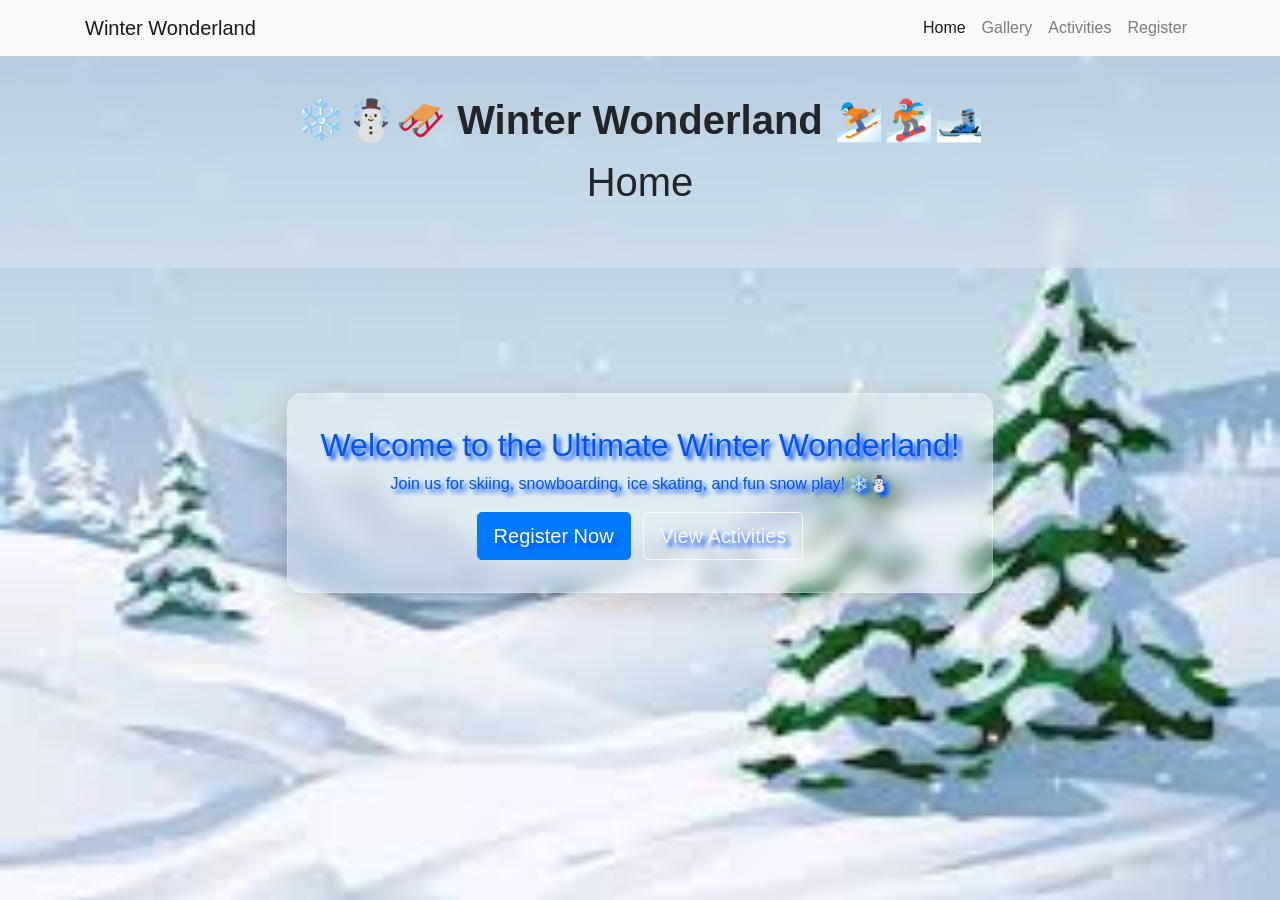
<file: WebDevBasics_AumV_6/index.html>
<!DOCTYPE html>
<html lang="en">

<head>
  <meta charset="UTF-8">
  <meta name="viewport" content="width=device-width, initial-scale=1.0">
  <title>❄️☃️🛷 Winter Wonderland ⛷️🏂🎿</title>

  <link rel="stylesheet" href="style.css">
  <!-- Bootstrap 4 CSS -->
  <link rel="stylesheet" href="https://stackpath.bootstrapcdn.com/bootstrap/4.5.2/css/bootstrap.min.css">

  <style>

  </style>
</head>

<body>

  <!-- Navbar -->
  <nav class="navbar navbar-expand-lg navbar-light bg-light">
    <div class="container">
      <a class="navbar-brand" href="#">Winter Wonderland</a>

      <button class="navbar-toggler" type="button" data-toggle="collapse" data-target="#navbarNav"
        aria-controls="navbarNav" aria-expanded="false" aria-label="Toggle navigation">
        <span class="navbar-toggler-icon"></span>
      </button>

      <div class="collapse navbar-collapse" id="navbarNav">
        <ul class="navbar-nav ml-auto">
          <li class="nav-item active">
            <a class="nav-link" href="index.html">Home</a>
          </li>
          <li class="nav-item">
            <a class="nav-link" href="gallery.html">Gallery</a>
          </li>
          <li class="nav-item">
            <a class="nav-link" href="activities.html">Activities</a>
          </li>
          <li class="nav-item">
            <a class="nav-link" href="register.html">Register</a>
          </li>
        </ul>
      </div>
    </div>
  </nav>

  <!-- Header -->
  <header>
    <h1 class="winter-title">❄️☃️🛷 Winter Wonderland ⛷️🏂🎿</h1>
    <p class="text-center lead" style="font-size: 40px;">Home</p>
  </header>

  <!-- Hero / Main Section -->
  <section class="hero-section text-center d-flex align-items-center justify-content-center">
    <div class="hero-content">
      <h2>Welcome to the Ultimate Winter Wonderland!</h2>
      <p class="hero-p">Join us for skiing, snowboarding, ice skating, and fun snow play! ❄️☃️</p>
      <a href="register.html" class="btn btn-primary btn-lg mr-2">Register Now</a>
      <a href="activities.html" class="btn btn-outline-light btn-lg">View Activities</a>
    </div>
  </section>



  <!-- Bootstrap 4 JS (requires jQuery + Popper) -->
  <script src="https://code.jquery.com/jquery-3.5.1.slim.min.js"></script>
  <script src="https://cdn.jsdelivr.net/npm/popper.js@1.16.1/dist/umd/popper.min.js"></script>
  <script src="https://stackpath.bootstrapcdn.com/bootstrap/4.5.2/js/bootstrap.min.js"></script>
  <script src="script.js"></script>

</body>

</html>
</file>
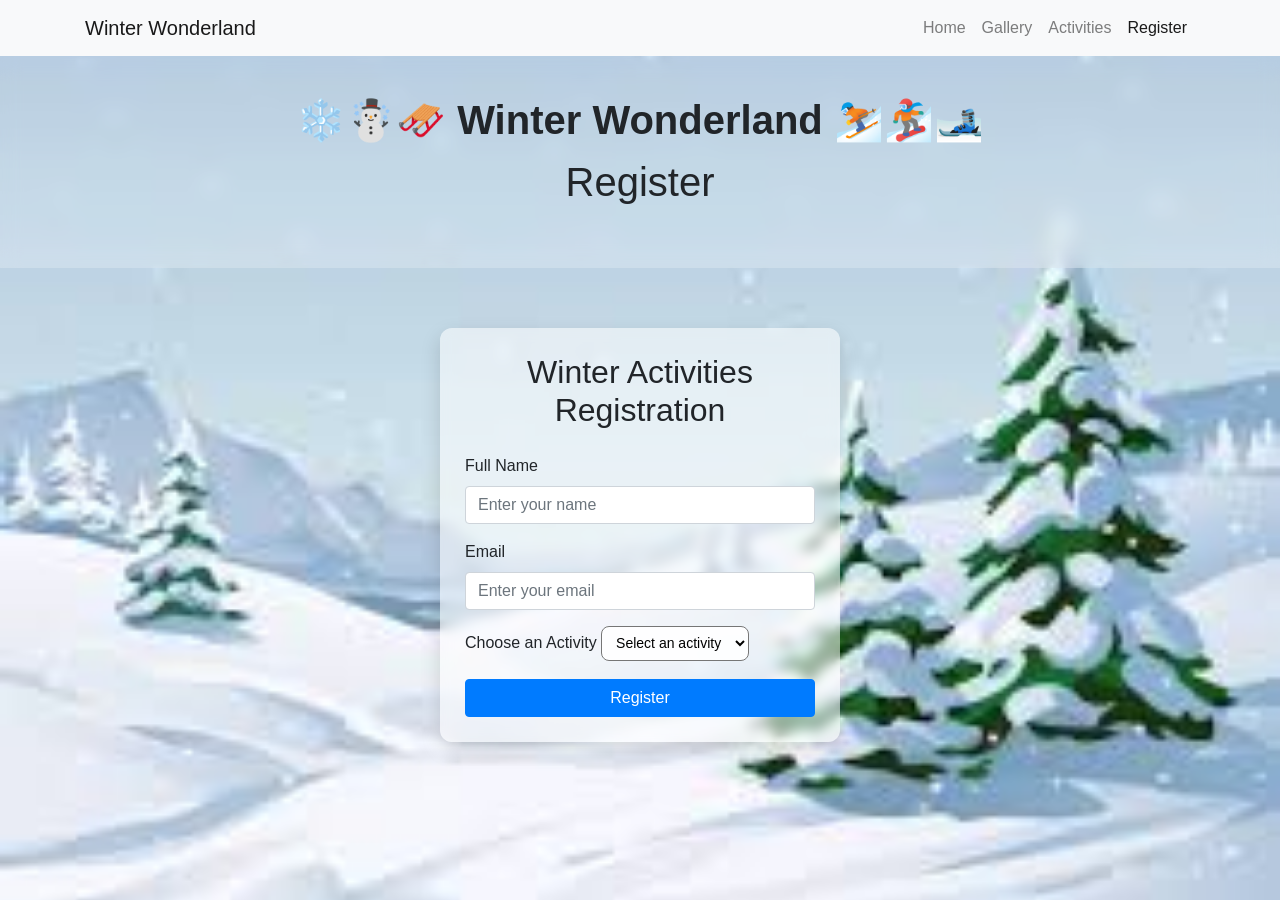
<file: WebDevBasics_AumV_6/register.html>
<!DOCTYPE html>
<html lang="en">

<head>
  <meta charset="UTF-8">
  <meta name="viewport" content="width=device-width, initial-scale=1.0">
  <title>❄️☃️🛷 Winter Wonderland ⛷️🏂🎿</title>

  <link rel="stylesheet" href="style.css">
  <!-- Bootstrap 4 CSS -->
  <link rel="stylesheet" href="https://stackpath.bootstrapcdn.com/bootstrap/4.5.2/css/bootstrap.min.css">

  <style>

  </style>
</head>

<body>

  <!-- Navbar -->
  <nav class="navbar navbar-expand-lg navbar-light bg-light">
    <div class="container">
      <a class="navbar-brand" href="#">Winter Wonderland</a>

      <button class="navbar-toggler" type="button" data-toggle="collapse" data-target="#navbarNav"
        aria-controls="navbarNav" aria-expanded="false" aria-label="Toggle navigation">
        <span class="navbar-toggler-icon"></span>
      </button>

      <div class="collapse navbar-collapse" id="navbarNav">
        <ul class="navbar-nav ml-auto">
          <li class="nav-item">
            <a class="nav-link" href="index.html">Home</a>
          </li>
          <li class="nav-item">
            <a class="nav-link" href="gallery.html">Gallery</a>
          </li>
          <li class="nav-item">
            <a class="nav-link" href="activities.html">Activities</a>
          </li>
          <li class="nav-item active">
            <a class="nav-link" href="register.html">Register</a>
          </li>
        </ul>
      </div>
    </div>
  </nav>

  <!-- Header -->
  <header>
    <h1>❄️☃️🛷 Winter Wonderland ⛷️🏂🎿</h1>
    <p class="text-center lead" style="font-size: 40px;">Register</p>
  </header>

  <!-- Main container -->
  <div class="container">

    <!-- Form card box -->
    <div class="form-box">

      <!-- Title -->
      <h2 class="text-center mb-4">Winter Activities Registration</h2>

      <!-- Registration form -->
      <form id="registrationForm" class="needs-validation" novalidate>

        <!-- Name field -->
        <div class="mb-3">
          <label class="form-label">Full Name</label>
          <input type="text" class="form-control" placeholder="Enter your name" required>
          <div class="invalid-feedback">
            Please enter your name.
          </div>
        </div>

        <!-- Email field -->
        <div class="mb-3">
          <label class="form-label">Email</label>
          <input type="email" class="form-control" placeholder="Enter your email" required>
          <div class="invalid-feedback">
            Please enter a valid email.
          </div>
        </div>

        <!-- Activity dropdown -->
        <div class="mb-3">
          <label class="form-label">Choose an Activity</label>
          <select class="form-select nice-select" required>
            <option value="">Select an activity</option>
            <option>Skiing</option>
            <option>Snowboarding</option>
            <option>Ice Skating</option>
            <option>Snow Play</option>
          </select>
          <div class="invalid-feedback">
            Please select an activity.
          </div>
        </div>

        <!-- Submit button -->
        <button type="submit" class="btn btn-primary w-100">
          Register
        </button>

      </form>
      <!-- End form -->

    </div>
    <!-- End form-box -->

  </div>
  <!-- End container -->




  <!-- Bootstrap 4 JS (requires jQuery + Popper) -->
  <script src="https://code.jquery.com/jquery-3.5.1.slim.min.js"></script>
  <script src="https://cdn.jsdelivr.net/npm/popper.js@1.16.1/dist/umd/popper.min.js"></script>
  <script src="https://stackpath.bootstrapcdn.com/bootstrap/4.5.2/js/bootstrap.min.js"></script>
  <script src="script.js"></script>

</body>

</html>
</file>
<file: WebDevBasics_AumV_6/style.css>
body {
  background-image: url('[data-uri]');
  background-position: center;
  background-repeat: no-repeat;
  background-size: cover;
  height: 100vh;
}

/* Disable scrolling */
body.no-scroll {
  overflow: hidden;
}


header {
  text-align: center;
  background: rgba(255, 255, 255, 0.1);
  backdrop-filter: blur(10px);
  padding: 40px;
  position: fixed;
  width: 100%;
  top: 0;
  left: 0;
  z-index: 1000;
}

/* Make sure navbar is above the header */
.navbar {
  position: relative;
  z-index: 1000;
}

/* Header styling */
header {
  position: relative;
  z-index: 1;

  text-align: center;
  background-color: #f8f9fa44;
  /* light gray background */
}

header h1 {
  font-size: 2.5rem;
  font-weight: bold;
}

.carousel-item img {
  height: 500px;
  /* smaller image height */
  object-fit: cover;
}

.carousel-caption {
  background: rgba(0, 0, 0, 0.55);
  padding: 1rem;
  border-radius: 0.5rem;
}

.card{
  position: relative;
  overflow: hidden;
  border: 1px solid #ddd;
  box-shadow: 0 4px 8px rgba(0, 0, 0, 0.1);
  transition: transform 0.3s ease;
}

.card{
  transform: scale(1.05);
}

.card-image{
  width: 250px;
  height: 250px;
  object-fit: cover;
  display: block;
}

.card-hover-text{
  position: absolute;
  top: 0;
  left: 0;
  width: 100%;
  height: 100%;
  background-color: rgba(255, 255, 255, 0.397);
  color: rgb(0, 102, 136);
  align-items: center;
  justify-content: center;
  opacity: 0;
  transition: opacity 0.3s ease;
  padding: 10px;
}

.card .card-hover-text{
  opacity: 1;
  top: 85px;
}

/* Form card styling */
.form-box {
  max-width: 400px;
  margin: 60px auto;
  padding: 25px;
  background: white;
  border-radius: 8px;
  box-shadow: 0 0 10px rgba(0, 0, 0, 0.1);
}

/* Semi-transparent form box */
.form-box {
  max-width: 400px;
  margin: 60px auto, 20px;
  padding: 25px;
  background: rgba(255, 255, 255, 0.534); /* Semi-transparent */
  border-radius: 12px;
  backdrop-filter: blur(6px);           /* Glass effect */
  box-shadow: 0 8px 20px rgba(0, 0, 0, 0.15);
}

/* Smaller, cleaner dropdown */
.nice-select {
  height: 35px;           /* Reduce overall height */
  padding: 4px 10px;      /* Less vertical padding */
  font-size: 14px;        /* Slightly smaller text */
  border-radius: 8px;
  background-color: rgba(255, 255, 255, 0.9);
}

/* Keep focus styling clean */
.nice-select:focus {
  border-color: #0d6efd;
  box-shadow: 0 0 0 0.15rem rgba(13, 110, 253, 0.25);
}


/* Hover and focus effects */
.nice-select:hover,
.nice-select:focus {
  border-color: #0d6efd;                 /* Bootstrap primary */
  box-shadow: 0 0 0 0.2rem rgba(13, 110, 253, 0.25);
}

.hero-section {
  min-height: 50vh;
  display: flex;
  align-items: center;
  justify-content: center;

}

.hero-content {
  max-width: 800px;
  padding: 2rem;
  border-radius: 15px;
  background-color: rgba(255, 255, 255, 0.3); /* Semi-transparent */
  backdrop-filter: blur(10px);
  -webkit-backdrop-filter: blur(10px); /* Safari support */
  box-shadow: 0 8px 32px rgba(0, 0, 0, 0.2); /* Subtle shadow */
  text-shadow: 4px 4px 4px rgb(0, 81, 255);
  border: 1px solid rgba(255, 255, 255, 0.2); /* Optional glass border */
  text-align: center;
  color: rgb(0, 81, 255);
}

.hero-p {
    text-shadow: 4px 4px 4px rgb(0, 81, 255);
}
</file>
